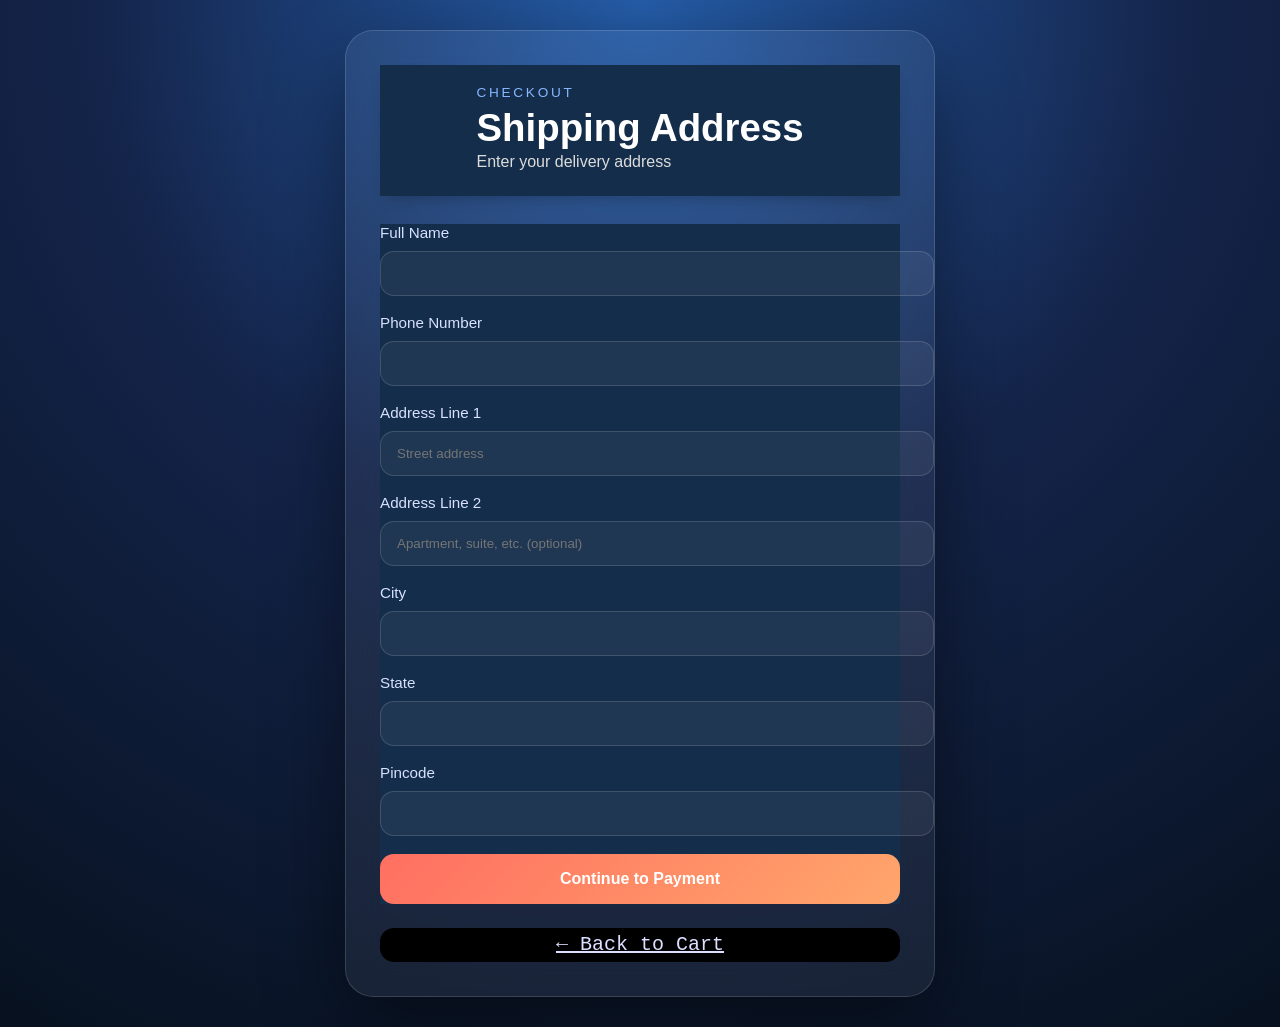
<file: address.html>
<!DOCTYPE html>
<html lang="en">
    <head>
        <meta charset="utf-8">
        <meta name="viewport" content="width=device-width, initial-scale=1.0">
        <title>ShopHub | Shipping Address</title>
        <link rel="icon" href="shop.jpg" type="image/x-icon">
        <link rel="stylesheet" href="style.css">
        <link rel="stylesheet" href="https://cdnjs.cloudflare.com/ajax/libs/font-awesome/6.4.0/css/all.min.css">
    </head>
    <body>
        <main class="auth-page">
            <section class="auth-card">
                <header class="auth-header">
                    <div>
                        <p class="eyebrow">Checkout</p>
                        <h1>Shipping Address</h1>
                        <p class="auth-subtitle">Enter your delivery address</p>
                    </div>
                </header>

                <div class="auth-body">
                    <form id="address-form" class="auth-form">
                        <div class="auth-field">
                            <label for="full-name">Full Name</label>
                            <input type="text" id="full-name" required>
                        </div>
                        <div class="auth-field">
                            <label for="phone">Phone Number</label>
                            <input type="tel" id="phone" required>
                        </div>
                        <div class="auth-field">
                            <label for="address-line-1">Address Line 1</label>
                            <input type="text" id="address-line-1" placeholder="Street address" required>
                        </div>
                        <div class="auth-field">
                            <label for="address-line-2">Address Line 2</label>
                            <input type="text" id="address-line-2" placeholder="Apartment, suite, etc. (optional)">
                        </div>
                        <div class="auth-field">
                            <label for="city">City</label>
                            <input type="text" id="city" required>
                        </div>
                        <div class="auth-field">
                            <label for="state">State</label>
                            <input type="text" id="state" required>
                        </div>
                        <div class="auth-field">
                            <label for="pincode">Pincode</label>
                            <input type="text" id="pincode" required>
                        </div>
                        <button type="submit" class="auth-button">Continue to Payment</button>
                    </form>
                </div>

                <footer class="auth-footer">
                    <a href="cart.html" class="auth-link">← Back to Cart</a>
                </footer>
            </section>
        </main>

        <script>
            document.addEventListener('DOMContentLoaded', () => {
                const addressForm = document.getElementById('address-form');

                addressForm.addEventListener('submit', (e) => {
                    e.preventDefault();
                    const address = {
                        fullName: document.getElementById('full-name').value,
                        phone: document.getElementById('phone').value,
                        addressLine1: document.getElementById('address-line-1').value,
                        addressLine2: document.getElementById('address-line-2').value,
                        city: document.getElementById('city').value,
                        state: document.getElementById('state').value,
                        pincode: document.getElementById('pincode').value
                    };
                    localStorage.setItem('shippingAddress', JSON.stringify(address));
                    window.location.href = 'payment.html';
                });
            });
        </script>
    </body>
</html>
</file>
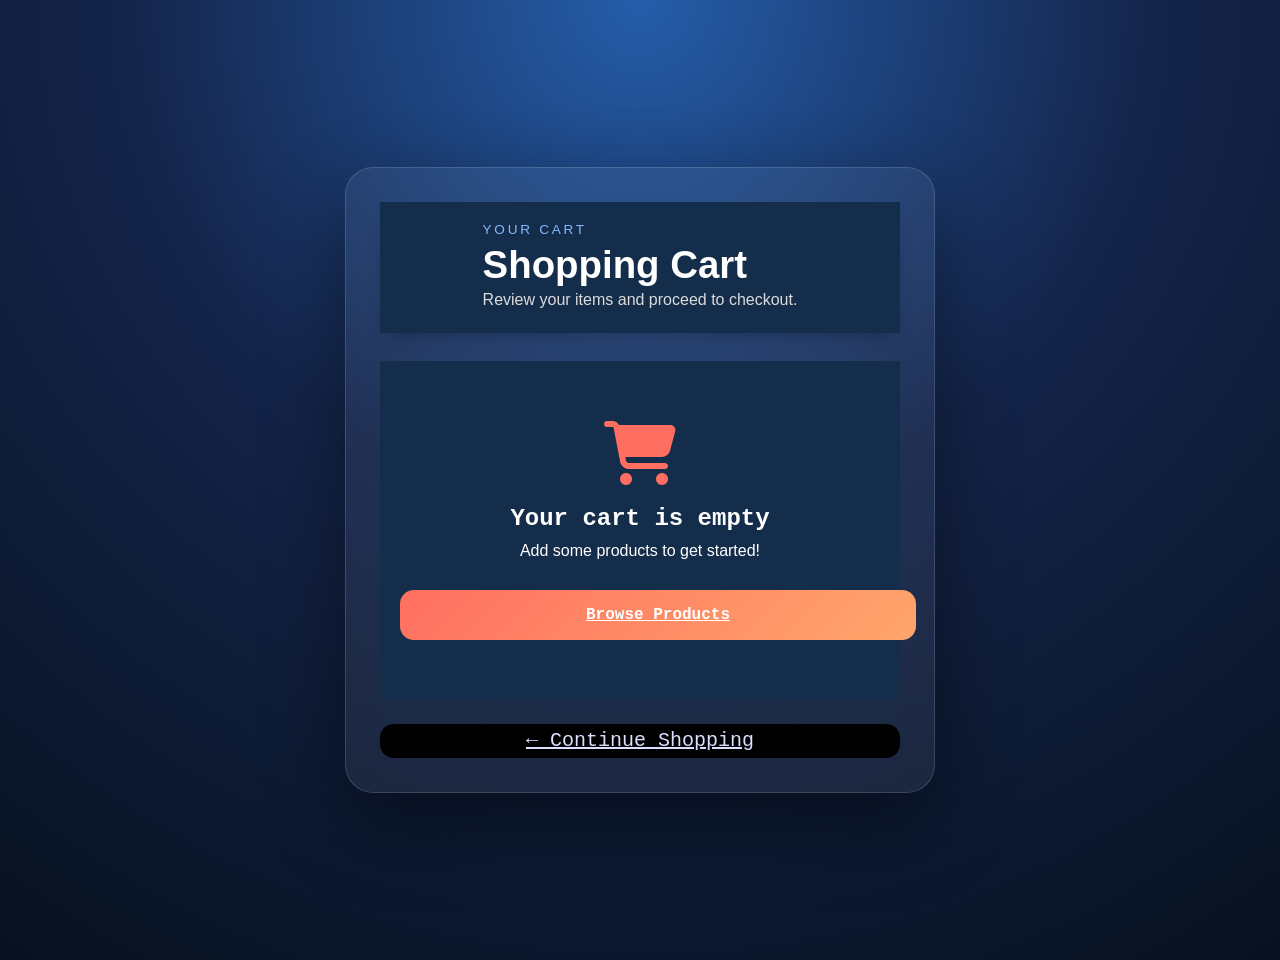
<file: cart.html>
<!DOCTYPE html>
<html lang="en">
    <head>
        <meta charset="utf-8">
        <meta name="viewport" content="width=device-width, initial-scale=1.0">
        <title>ShopHub | Cart</title>
        <link rel="icon" href="shop.jpg" type="image/x-icon">
        <link rel="stylesheet" href="style.css">
        <link rel="stylesheet" href="https://cdnjs.cloudflare.com/ajax/libs/font-awesome/6.4.0/css/all.min.css">
    </head>
    <body>
        <main class="auth-page">
            <section class="auth-card cart-card">
                <header class="auth-header">
                    <div>
                        <p class="eyebrow">Your cart</p>
                        <h1>Shopping Cart</h1>
                        <p class="auth-subtitle">Review your items and proceed to checkout.</p>
                    </div>
                </header>

                <div class="cart-body">
                    <div id="cart-empty" class="cart-empty">
                        <i class="fa-solid fa-cart-shopping"></i>
                        <h3>Your cart is empty</h3>
                        <p>Add some products to get started!</p>
                        <a href="index.html" class="auth-button">Browse Products</a>
                    </div>

                    <div id="cart-items" class="cart-items hidden">
                        <!-- Cart items will be dynamically added here -->
                    </div>

                    <div id="cart-summary" class="cart-summary hidden">
                        <div class="cart-total">
                            <span>Total: ₹<span id="cart-total-amount">0</span></span>
                        </div>
                        <button class="checkout-button" onclick="proceedToCheckout()">
                            <i class="fa-solid fa-credit-card"></i> Proceed to Checkout
                        </button>
                    </div>
                </div>

                <footer class="auth-footer">
                    <a href="index.html" class="auth-link">← Continue Shopping</a>
                </footer>
            </section>
        </main>

        <script>
            document.addEventListener('DOMContentLoaded', () => {

                const cartEmpty = document.getElementById('cart-empty');
                const cartItems = document.getElementById('cart-items');
                const cartSummary = document.getElementById('cart-summary');
                const cartTotalAmount = document.getElementById('cart-total-amount');

                function getCart() {
                    const stored = localStorage.getItem('shopHubCart');
                    return stored ? JSON.parse(stored) : [];
                }

                function saveCart(cart) {
                    localStorage.setItem('shopHubCart', JSON.stringify(cart));
                }

                function updateQuantity(productId, newQuantity) {
                    if (newQuantity < 1) return;
                    const cart = getCart();
                    const item = cart.find(item => item.id === productId);
                    if (item) {
                        item.quantity = newQuantity;
                        saveCart(cart);
                        renderCart();
                    }
                }

                function removeFromCart(productId) {
                    const cart = getCart();
                    const updatedCart = cart.filter(item => item.id !== productId);
                    saveCart(updatedCart);
                    renderCart();
                }

                function calculateTotal(cart) {
                    return cart.reduce((total, item) => {
                        // Handle Indian Rupee format: remove ₹ symbol and commas
                        const priceString = item.price.replace('₹', '').replace(/,/g, '');
                        const price = parseFloat(priceString);
                        return total + (price * item.quantity);
                    }, 0);
                }

                function renderCart() {
                    const cart = getCart();

                    if (cart.length === 0) {
                        cartEmpty.classList.remove('hidden');
                        cartItems.classList.add('hidden');
                        cartSummary.classList.add('hidden');
                        return;
                    }

                    cartEmpty.classList.add('hidden');
                    cartItems.classList.remove('hidden');
                    cartSummary.classList.remove('hidden');

                    cartItems.innerHTML = cart.map(item => `
                        <div class="cart-item" data-id="${item.id}">
                            <img src="${item.image}" alt="${item.name}" class="cart-item-image">
                            <div class="cart-item-details">
                                <h3 class="cart-item-name">${item.name}</h3>
                                <p class="cart-item-description">${item.description}</p>
                                <p class="cart-item-price">${item.price}</p>
                            </div>
                            <div class="cart-item-quantity">
                                <button class="quantity-btn" onclick="updateQuantity('${item.id}', ${item.quantity - 1})">-</button>
                                <span class="quantity-value">${item.quantity}</span>
                                <button class="quantity-btn" onclick="updateQuantity('${item.id}', ${item.quantity + 1})">+</button>
                            </div>
                            <div class="cart-item-subtotal">
                                <p>₹${(parseFloat(item.price.replace('₹', '').replace(/,/g, '')) * item.quantity).toLocaleString('en-IN')}</p>
                            </div>
                            <button class="cart-remove" onclick="removeFromCart('${item.id}')">
                                <i class="fa-solid fa-trash"></i>
                            </button>
                        </div>
                    `).join('');

                    cartTotalAmount.textContent = calculateTotal(cart).toLocaleString('en-IN');
                }

                function proceedToCheckout() {
                    localStorage.setItem('checkoutCart', JSON.stringify(getCart()));
                    window.location.href = 'address.html';
                }

                // Make functions global for onclick handlers
                window.updateQuantity = updateQuantity;
                window.removeFromCart = removeFromCart;
                window.proceedToCheckout = proceedToCheckout;

                renderCart();
            });
        </script>
    </body>
</html>
</file>
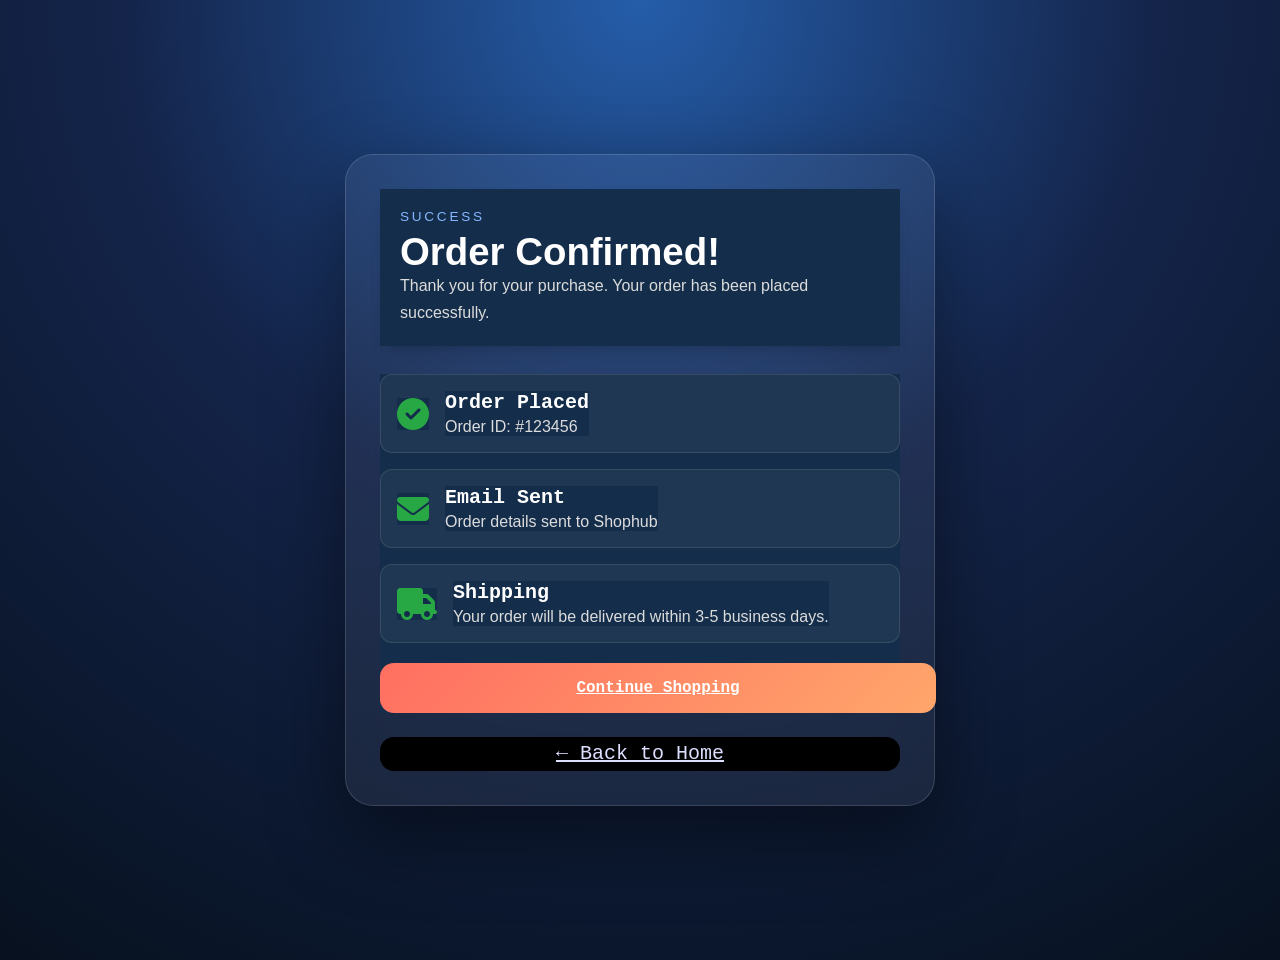
<file: confirm.html>
<!DOCTYPE html>
<html lang="en">
    <head>
        <meta charset="utf-8">
        <meta name="viewport" content="width=device-width, initial-scale=1.0">
        <title>ShopHub | Order Confirmed</title>
        <link rel="icon" href="shop.jpg" type="image/x-icon">
        <link rel="stylesheet" href="style.css">
        <link rel="stylesheet" href="https://cdnjs.cloudflare.com/ajax/libs/font-awesome/6.4.0/css/all.min.css">
    </head>
    <body>
        <main class="auth-page">
            <section class="auth-card">
                <header class="auth-header">
                    <div>
                        <p class="eyebrow">Success</p>
                        <h1>Order Confirmed!</h1>
                        <p class="auth-subtitle">Thank you for your purchase. Your order has been placed successfully.</p>
                    </div>
                </header>

                <div class="auth-body">
                    <div class="confirmation-details">
                        <div class="confirmation-item">
                            <i class="fa-solid fa-check-circle"></i>
                            <div>
                                <h3>Order Placed</h3>
                                <p id="order-id">Order ID: #123456</p>
                            </div>
                        </div>
                        <div class="confirmation-item">
                            <i class="fa-solid fa-envelope"></i>
                            <div>
                                <h3>Email Sent</h3>
                                <p>Order details sent to Shophub</p>
                            </div>
                        </div>
                        <div class="confirmation-item">
                            <i class="fa-solid fa-truck"></i>
                            <div>
                                <h3>Shipping</h3>
                                <p>Your order will be delivered within 3-5 business days.</p>
                            </div>
                        </div>
                    </div>
                    <a href="index.html" class="auth-button">Continue Shopping</a>
                </div>

                <footer class="auth-footer">
                    <a href="index.html" class="auth-link">← Back to Home</a>
                </footer>
            </section>
        </main>

        <script>
            document.addEventListener('DOMContentLoaded', () => {
                

                const order = JSON.parse(localStorage.getItem('lastOrder'));
                if (order) {
                  document.getElementById('order-id').textContent = `Order ID: ${order.id}`;
                }
            });
        </script>
    </body>
</html>
</file>
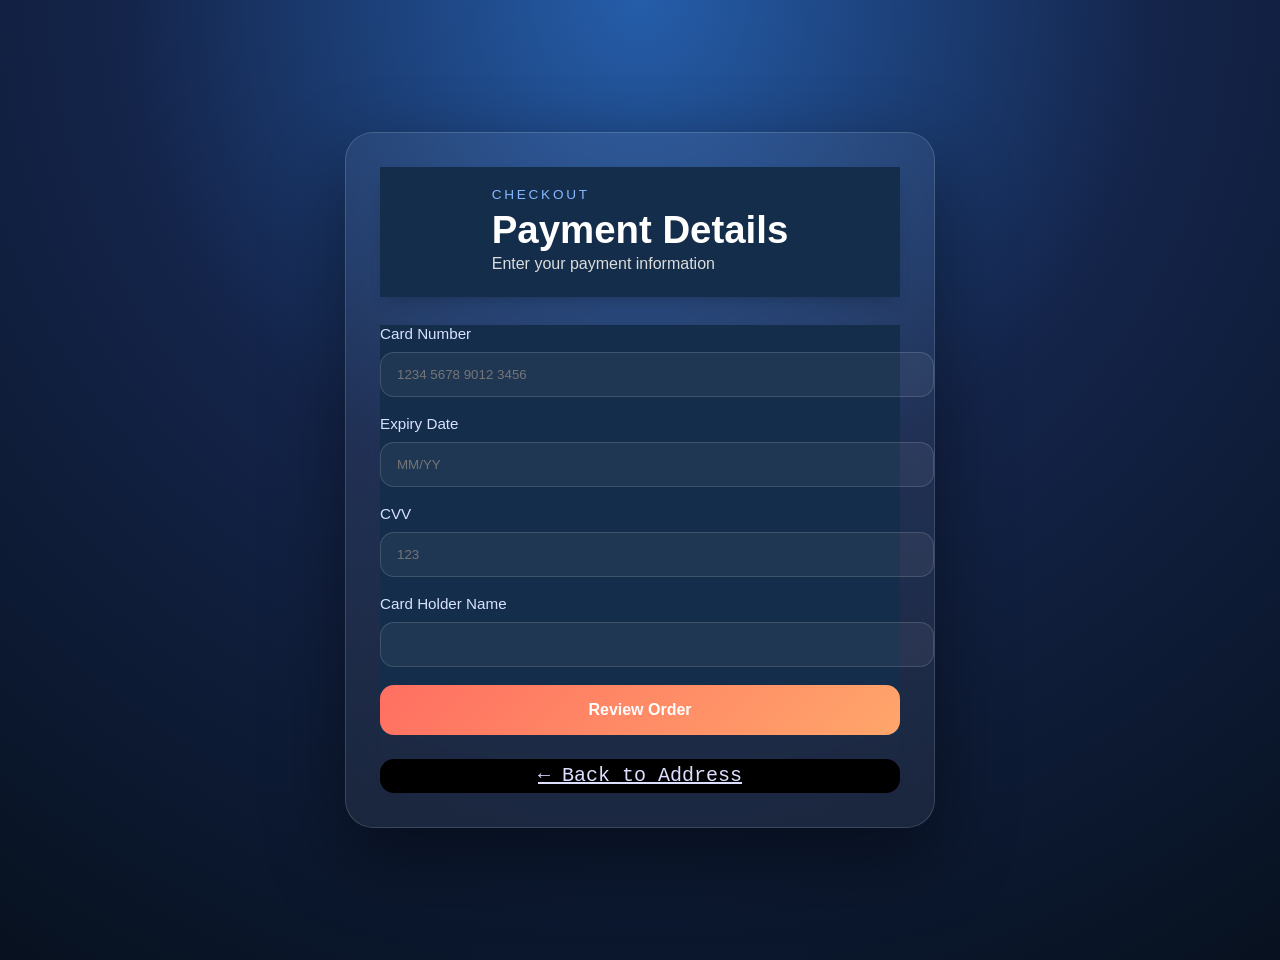
<file: payment.html>
<!DOCTYPE html>
<html lang="en">
    <head>
        <meta charset="utf-8">
        <meta name="viewport" content="width=device-width, initial-scale=1.0">
        <title>ShopHub | Payment Details</title>
        <link rel="icon" href="shop.jpg" type="image/x-icon">
        <link rel="stylesheet" href="style.css">
        <link rel="stylesheet" href="https://cdnjs.cloudflare.com/ajax/libs/font-awesome/6.4.0/css/all.min.css">
    </head>
    <body>
        <main class="auth-page">
            <section class="auth-card">
                <header class="auth-header">
                    <div>
                        <p class="eyebrow">Checkout</p>
                        <h1>Payment Details</h1>
                        <p class="auth-subtitle">Enter your payment information</p>
                    </div>
                </header>

                <div class="auth-body">
                    <form id="payment-form" class="auth-form">
                        <div class="auth-field">
                            <label for="card-number">Card Number</label>
                            <input type="text" id="card-number" placeholder="1234 5678 9012 3456" required>
                        </div>
                        <div class="auth-field">
                            <label for="expiry-date">Expiry Date</label>
                            <input type="text" id="expiry-date" placeholder="MM/YY" required>
                        </div>
                        <div class="auth-field">
                            <label for="cvv">CVV</label>
                            <input type="text" id="cvv" placeholder="123" required>
                        </div>
                        <div class="auth-field">
                            <label for="card-holder">Card Holder Name</label>
                            <input type="text" id="card-holder" required>
                        </div>
                        <button type="submit" class="auth-button">Review Order</button>
                    </form>
                </div>

                <footer class="auth-footer">
                    <a href="address.html" class="auth-link">← Back to Address</a>
                </footer>
            </section>
        </main>

        <script>
            document.addEventListener('DOMContentLoaded', () => {
                const paymentForm = document.getElementById('payment-form');

                paymentForm.addEventListener('submit', (e) => {
                    e.preventDefault();
                    const payment = {
                        cardNumber: document.getElementById('card-number').value,
                        expiryDate: document.getElementById('expiry-date').value,
                        cvv: document.getElementById('cvv').value,
                        cardHolder: document.getElementById('card-holder').value
                    };
                    localStorage.setItem('paymentDetails', JSON.stringify(payment));
                    window.location.href = 'review.html';
                });
            });
        </script>
    </body>
</html>
</file>
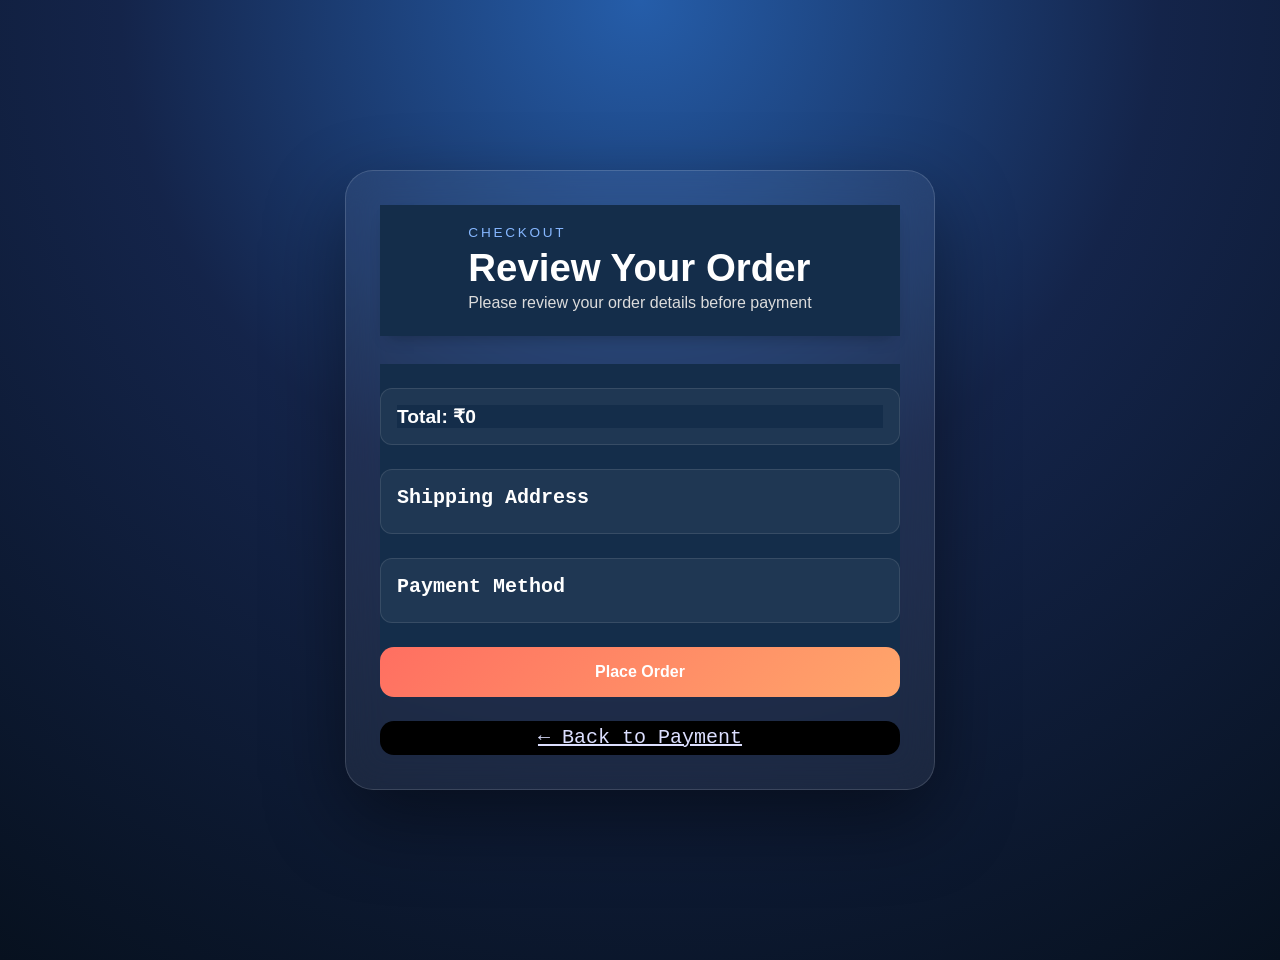
<file: review.html>
<!DOCTYPE html>
<html lang="en">
    <head>
        <meta charset="utf-8">
        <meta name="viewport" content="width=device-width, initial-scale=1.0">
        <title>ShopHub | Review Order</title>
        <link rel="icon" href="shop.jpg" type="image/x-icon">
        <link rel="stylesheet" href="style.css">
        <link rel="stylesheet" href="https://cdnjs.cloudflare.com/ajax/libs/font-awesome/6.4.0/css/all.min.css">
    </head>
    <body>
        <main class="auth-page">
            <section class="auth-card review-card">
                <header class="auth-header">
                    <div>
                        <p class="eyebrow">Checkout</p>
                        <h1>Review Your Order</h1>
                        <p class="auth-subtitle">Please review your order details before payment</p>
                    </div>
                </header>

                <div class="review-body">
                    <div id="order-items" class="order-items">
                        <!-- Order items will be dynamically added here -->
                    </div>

                    <div class="order-summary">
                        <div class="order-total">
                            <span>Total: ₹<span id="order-total-amount">0</span></span>
                        </div>
                    </div>

                    <div class="order-address">
                        <h3>Shipping Address</h3>
                        <div id="shipping-address"></div>
                    </div>

                    <div class="order-payment">
                        <h3>Payment Method</h3>
                        <div id="payment-method"></div>
                    </div>

                    <button class="auth-button" onclick="placeOrder()">Place Order</button>
                </div>

                <footer class="auth-footer">
                    <a href="payment.html" class="auth-link">← Back to Payment</a>
                </footer>
            </section>
        </main>

        <script>
            document.addEventListener('DOMContentLoaded', () => {
                const orderItems = document.getElementById('order-items');
                const orderTotalAmount = document.getElementById('order-total-amount');
                const shippingAddressDiv = document.getElementById('shipping-address');
                const paymentMethodDiv = document.getElementById('payment-method');

                let orderItemsData = [];
                let total = 0;

                // Check if it's buy now or cart checkout
                const buyNowProduct = localStorage.getItem('buyNowProduct');
                const checkoutCart = localStorage.getItem('checkoutCart');

                if (buyNowProduct) {
                    const product = JSON.parse(buyNowProduct);
                    orderItemsData = [{ ...product, quantity: 1 }];
                    total = parseFloat(product.price.replace('₹', '').replace(/,/g, ''));
                } else if (checkoutCart) {
                    orderItemsData = JSON.parse(checkoutCart);
                    total = orderItemsData.reduce((sum, item) => {
                        const price = parseFloat(item.price.replace('₹', '').replace(/,/g, ''));
                        return sum + (price * item.quantity);
                    }, 0);
                }

                // Render order items
                orderItems.innerHTML = orderItemsData.map(item => `
                    <div class="order-item">
                        <img src="${item.image}" alt="${item.name}" class="order-item-image">
                        <div class="order-item-details">
                            <h4>${item.name}</h4>
                            <p>${item.description}</p>
                            <p>Quantity: ${item.quantity}</p>
                            <p>Price: ${item.price}</p>
                        </div>
                        <div class="order-item-subtotal">
                            ₹${(parseFloat(item.price.replace('₹', '').replace(/,/g, '')) * item.quantity).toLocaleString('en-IN')}
                        </div>
                    </div>
                `).join('');

                orderTotalAmount.textContent = total.toLocaleString('en-IN');

                // Display shipping address
                const address = JSON.parse(localStorage.getItem('shippingAddress'));
                shippingAddressDiv.innerHTML = `
                    <p>${address.fullName}</p>
                    <p>${address.phone}</p>
                    <p>${address.addressLine1}${address.addressLine2 ? ', ' + address.addressLine2 : ''}</p>
                    <p>${address.city}, ${address.state} - ${address.pincode}</p>
                `;

                // Display payment method
                const payment = JSON.parse(localStorage.getItem('paymentDetails'));
                paymentMethodDiv.innerHTML = `
                    <p>Card ending in ****${payment.cardNumber.slice(-4)}</p>
                    <p>${payment.cardHolder}</p>
                `;

                window.placeOrder = () => {
                    // Generate order ID
                    const orderId = 'ORD' + Date.now();
                    const order = {
                        id: orderId,
                        items: orderItemsData,
                        total: total,
                        address: address,
                        payment: payment,
                        date: new Date().toISOString()
                    };

                    // Store order
                    localStorage.setItem('lastOrder', JSON.stringify(order));

                    // Send email (simulate with mailto)
                    const emailBody = `
Order ID: ${orderId}
Date: ${new Date().toLocaleString()}

Items:
${orderItemsData.map(item => `${item.name} x${item.quantity} - ${item.price}`).join('\n')}

Total: ₹${total.toLocaleString('en-IN')}

Shipping Address:
${address.fullName}
${address.phone}
${address.addressLine1}${address.addressLine2 ? '\n' + address.addressLine2 : ''}
${address.city}, ${address.state} - ${address.pincode}

Payment: Card ending ****${payment.cardNumber.slice(-4)}
                    `.trim();

                    const mailtoLink = `mailto:rdesi96@jnn.edu.in?subject=New Order ${orderId}&body=${encodeURIComponent(emailBody)}`;
                    window.open(mailtoLink);

                    // Clear checkout data
                    localStorage.removeItem('buyNowProduct');
                    localStorage.removeItem('checkoutCart');
                    localStorage.removeItem('shippingAddress');
                    localStorage.removeItem('paymentDetails');

                    // Redirect to confirmation
                    window.location.href = 'confirm.html';
                };
            });
        </script>
    </body>
</html>
</file>
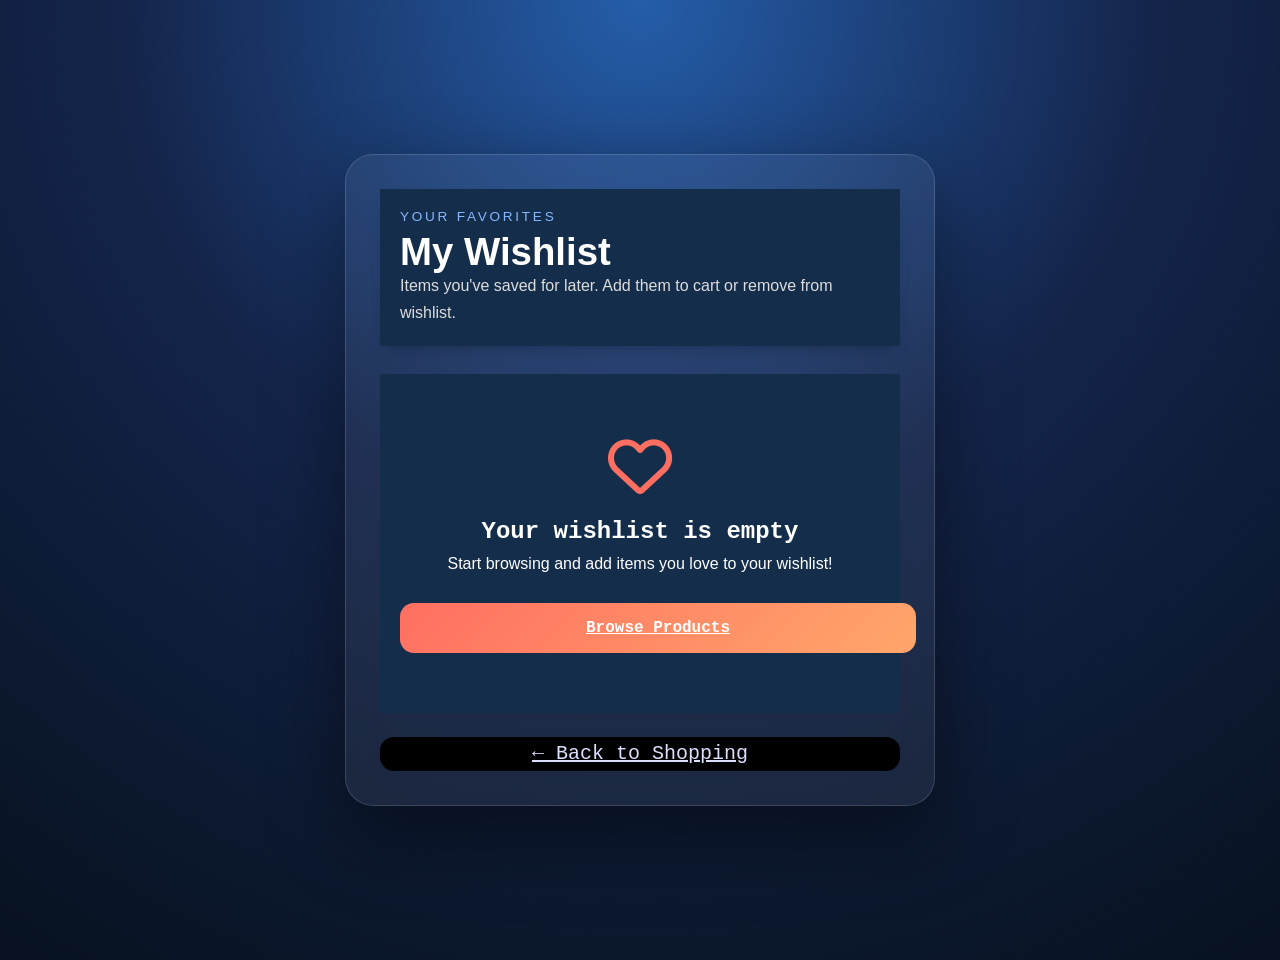
<file: wishlist.html>
<!DOCTYPE html>
<html lang="en">
    <head>
        <meta charset="utf-8">
        <meta name="viewport" content="width=device-width, initial-scale=1.0">
        <title>ShopHub | Wishlist</title>
        <link rel="icon" href="shop.jpg" type="image/x-icon">
        <link rel="stylesheet" href="style.css">
        <link rel="stylesheet" href="https://cdnjs.cloudflare.com/ajax/libs/font-awesome/6.4.0/css/all.min.css">
    </head>
    <body>
        <main class="auth-page">
            <section class="auth-card wishlist-card">
                <header class="auth-header">
                    <div>
                        <p class="eyebrow">Your favorites</p>
                        <h1>My Wishlist</h1>
                        <p class="auth-subtitle">Items you've saved for later. Add them to cart or remove from wishlist.</p>
                    </div>
                </header>

                <div class="wishlist-body">
                    <div id="wishlist-empty" class="wishlist-empty">
                        <i class="fa-regular fa-heart"></i>
                        <h3>Your wishlist is empty</h3>
                        <p>Start browsing and add items you love to your wishlist!</p>
                        <a href="index.html" class="auth-button">Browse Products</a>
                    </div>

                    <div id="wishlist-items" class="wishlist-items hidden">
                        <!-- Wishlist items will be dynamically added here -->
                    </div>
                </div>

                <footer class="auth-footer">
                    <a href="index.html" class="auth-link">← Back to Shopping</a>
                </footer>
            </section>
        </main>

        <script>
            document.addEventListener('DOMContentLoaded', () => {

                const wishlistEmpty = document.getElementById('wishlist-empty');
                const wishlistItems = document.getElementById('wishlist-items');
                const currentUser = localStorage.getItem('shopHubName') || localStorage.getItem('shopHubEmail') || 'Guest';

                function getWishlist() {
                    const wishlistKey = `shopHubWishlist_${currentUser}`;
                    const stored = localStorage.getItem(wishlistKey);
                    return stored ? JSON.parse(stored) : [];
                }

                function saveWishlist(wishlist) {
                    const wishlistKey = `shopHubWishlist_${currentUser}`;
                    localStorage.setItem(wishlistKey, JSON.stringify(wishlist));
                }

                function removeFromWishlist(productId) {
                    const wishlist = getWishlist();
                    const updatedWishlist = wishlist.filter(item => item.id !== productId);
                    saveWishlist(updatedWishlist);
                    renderWishlist();
                }

                function addToCart(product) {
                    const cartKey = `shopHubCart_${currentUser}`;
                    const cart = JSON.parse(localStorage.getItem(cartKey) || '[]');
                    const existingItem = cart.find(item => item.id === product.id);

                    if (existingItem) {
                        existingItem.quantity += 1;
                    } else {
                        cart.push({ ...product, quantity: 1 });
                    }

                    localStorage.setItem(cartKey, JSON.stringify(cart));
                    alert(`${product.name} added to cart!`);
                }

                function renderWishlist() {
                    const wishlist = getWishlist();

                    if (wishlist.length === 0) {
                        wishlistEmpty.classList.remove('hidden');
                        wishlistItems.classList.add('hidden');
                        return;
                    }

                    wishlistEmpty.classList.add('hidden');
                    wishlistItems.classList.remove('hidden');

                    wishlistItems.innerHTML = wishlist.map(item => `
                        <div class="wishlist-item" data-id="${item.id}">
                            <img src="${item.image}" alt="${item.name}" class="wishlist-item-image">
                            <div class="wishlist-item-details">
                                <h3 class="wishlist-item-name">${item.name}</h3>
                                <p class="wishlist-item-description">${item.description}</p>
                                <p class="wishlist-item-price">${item.price}</p>
                            </div>
                            <div class="wishlist-item-actions">
                                <button class="wishlist-add-to-cart" onclick="addToCartFromWishlist('${item.id}')">
                                    <i class="fa-solid fa-cart-plus"></i> Add to Cart
                                </button>
                                <button class="wishlist-remove" onclick="removeFromWishlist('${item.id}')">
                                    <i class="fa-solid fa-trash"></i> Remove
                                </button>
                            </div>
                        </div>
                    `).join('');
                }

                // Make functions global for onclick handlers
                window.removeFromWishlist = removeFromWishlist;
                window.addToCartFromWishlist = (productId) => {
                    const wishlist = getWishlist();
                    const product = wishlist.find(item => item.id === productId);
                    if (product) {
                        addToCart(product);
                    }
                };

                renderWishlist();
            });
        </script>
    </body>
</html>
</file>
<file: style.css>
*{
    margin: 0;
    padding: 0;
    background: #142d4a;
    color:white;
    font-family: 'Poppins', sans-serif;
}
header{
    display: flex;
    justify-content: space-between;
    align-items: center;
    padding: 20px;
    box-shadow:  rgba(0, 0, 0,0.3) 0px 8px 16px -8px;
    position: relative;
}
.nav-links{
    display: flex;
}
.nav-links a,
.nav-links i{
    color: white;
    text-decoration: none;
    margin: 0 10px;
    font-size: 20px;
    background-color: transparent;
}

.nav-links a:hover,.nav-links i.active{
    color: #ff6f61;
    transform: translateY(-1px);
}
.menu{
    display: none;
    background-color: transparent;
}
.search-box{
    width: 300px;
    margin: 0 auto;
    display: flex;
    justify-content: space-between;
    align-items: center;
    border: 1px solid #ccc;
    border-radius: 50px;
    padding: 5px;
}
.search-box input{
    width: 100%;
    border: none;
    outline: none;
    padding: 5px;
    background: transparent;
    color: white;
}
.search-box i{
    color: #ccc;
    margin-left: 5px;
}
.head-name p{
    font-size: 14px;
    background-color: transparent;
}
.head-name h1{
    font-size: 32px;
    color: #ff6f61;
    background-color: transparent;
}
.head-img{
    margin-left: 10px;
}
.head-img img{
    border-radius: 50%;
}
.head-img img:hover{
    transform: scale(1.1);
    transition: transform 0.3s ease;
}
.auth-actions-header{
    display: flex;
    align-items: center;
    gap: 12px;
    margin-left: 10px;
}
.header-user{
    color: #ffffff;
    font-size: 0.95rem;
    padding: 8px 12px;
    background: rgba(255,255,255,0.08);
    border-radius: 999px;
}
.logout-button{
    border: 1px solid rgba(255,255,255,0.16);
    background: rgba(255,255,255,0.08);
    color: #fff;
    padding: 10px 14px;
    border-radius: 14px;
    cursor: pointer;
    transition: background 0.2s ease, transform 0.2s ease;
}
.logout-button:hover{
    background: rgba(255,255,255,0.16);
    transform: translateY(-1px);
}
.about{
    max-width: 93%;
    margin: 20px auto;
    padding: 15px;
    background: #1e3c72;
    box-shadow: rgba(25, 41, 212, 0.3) 2px 8px 16px -7px;
    border-radius: 10px;
    display: flex;
    justify-content: space-evenly;
    align-items: center;
    position: relative;
    z-index: 0;
}
.rotate-animation{
    background-color: transparent;
   animation: rotate;
   animation-timeline: view();
}
@keyframes rotate {
    from{
        transform: rotate(0deg);
    }
    to{
        transform: rotate(1440deg);
    }  
}

.rotate-animation svg{
    background-color: transparent;
}

.about-text{    
    margin: 0 auto;
    background-color: transparent;
}
.about-img img{
    border-radius: 10px;
}
.about h2{
    font-size: 50px;
    margin-bottom: 15px;
    background-color: transparent;
}
.shophub-blink{
    background-color: transparent;
    display: inline-block;
    overflow: hidden;
    white-space: nowrap;
    width: 8ch;
    color: #ff6f61;
    border-right: 2px solid #ff6f61;
    animation: 
    typewriter 2s steps(7,end),
    blink-cursor 0.7s step-end infinite;
}
@keyframes typewriter {
    from{
        width: 0ch;
    }
    to{
        width: 8ch;
    }  
}
@keyframes blink-cursor {
    from,to{
        border-color:transparent
    }
    50%{
        border-color: #ff6f61;
    }
}
.about p{
    font-size: 25px;
    font-family: Verdana, Geneva, Tahoma, sans-serif;
    line-height: 1.1;
    background-color: transparent;
}
@property --deg{
    syntax:"<angle>";
    inherits: true;
    initial-value: 0deg;
}
.about-img{
    border-radius: 10px;
    position: relative;
    display: flex;
    justify-content: center;
    align-items: center;
}
.about-img::before,.about-img::after{
    content: "";
    position: absolute;
    width: 100%;
    height: 100%;
    background: conic-gradient(
        from var(--deg) at center,
        rgb(8, 0, 255),
        rgb(0, 128, 255),
        rgb(0, 128, 255),
        rgb(8, 0, 255)
    );
    border-radius: inherit;
    z-index: -1;
    padding: 3px;
    animation: Rotate 2s linear infinite;
}
@keyframes Rotate {
    to{
        --deg:360deg;
    }
}
.about-img::after{
    filter: blur(10px);
}
.why-us{
    display: flex;
    height: 700px;
    position: relative;
}
.categories-title,.products-title,.why-us-title{
    font-family:Georgia, 'Times New Roman', Times, serif;
    font-size: 25px;
    display: inline-block;
    margin-left: 25px;
    position: relative;
    animation: pop-up 1s ease-in;
    timeline-trigger: --start view(20% 10%);
    animation-trigger: --start play-once;
}
@keyframes pop-up {
    0%{
        opacity: 0;
        transform: translateX(-150px);
    }
    30%,50%{
        opacity: 1;
        transform: translateX(2px);
    }
    70%,80%{
        opacity: 1;
        transform: translateX(-2px);
    }
    100%{
        opacity: 1;
        transform: translateX(0);
    }
}
.categories{
    overflow-x:auto;
    scrollbar-width: thin;
    scroll-behavior: smooth;
    scrollbar-color:  #1e3c72 #142d4a;
    display: flex;
    align-items: center;
    margin: 20px auto;
    height: 90px;
    width: 95%;
    max-width: 1400px;
}
.container::-webkit-scrollbar{
    display: none;
}
.category-item {
    display: none;
}
.categories div{
    background-color: whitesmoke;
    display: flex;
    align-items: center;
    margin: 0 10px;
    height: 70px;
    border-radius: 10px;
    box-shadow: #1e3c72 0 1px 10px 2px;
    flex-shrink: 0;
}
.categories a{
    background-color: transparent;
    display: flex;
    flex-direction: row;
    justify-content: center;
    align-items: center;
    flex: 0 0 200px;
    font-size: 23px;
    text-decoration: none;
}
.categories h4{
    color: black;
    background-color:inherit;
}
.categories h4:hover{
    transform: scale(1.1);
}
.category-icon {
    display: none;
    font-size: 2rem;
    margin-bottom: 8px;
}
.why-us{
    height: 365px;
    border-bottom: 30px solid #1e3c72;
    width: 95%;
    background: linear-gradient(45deg,#ff9900,  #40ff00, #ff0000);
    color: white;
    border-radius: 10px;
    margin: 20px auto;
    position: relative;
    max-width: 1400px;
}
.vertical{
    border-left:3px solid white;
    height: 100%;
    position: absolute;
    left: 50%;
}
.reasons{
    margin-top: 5px;
    display: flex;
    flex-direction: column;
    align-items: center;
    background-color: transparent;
    width: 100%;
    position: relative;
}
.reasons h3{
    width: 400px;
    font-size: 25px;
    height: 20px;
    padding: 10px;
    background-color: #142d4a;
    border-radius: 50px;
}
.r1{
    position: absolute;
    right: calc(50% + 10px);
    top:5px;
    animation: move-left 1.5s both;
}
.r2{
    position: absolute;
    left: calc(50% + 10px);
    top:65px;
    animation: move-right 1.5s both;
}
.r3{
    position: absolute;
    right: calc(50% + 10px);
    top:125px;
    animation: move-left 1.5s both;
}
.r4{
    position: absolute;
    left: calc(50% + 10px);
    top:185px;
    animation: move-right 1.5s both;

}
.r5{
    position: absolute;
    right: calc(50% + 10px);
    top:245px;
    animation: move-left 1.5s both;
}
.r6{
    position: absolute;
    left: calc(50% + 10px);
    top:305px;
    animation: move-right 1.5s both;
}
.r1,.r2,.r3,.r4,.r5,.r6{
    timeline-trigger: --go view(30% 10%);
    animation-trigger: --go play-once;
    
}
@keyframes move-left {
    from{
        position: absolute;
        right: calc(50% - 200px);
    }
    to{
        position: absolute;
        right: calc(50% + 10px);
    }
    
}
@keyframes move-right {
    from{
        position: absolute;
        left: calc(50% - 200px);
    }
    to{
        position: absolute;
        left: calc(50% + 10px);
    }
    
}

.reasons p{
    font-family: cursive;
    font-size: 23px;
    position: absolute;
    bottom: -30px;
    background-color: transparent;
    opacity: 0;
    transition: opacity 0.3s ease;
}
.reasons h3:hover + p{
    opacity: 1;
    transition: opacity 0.3s ease;
}
.products{
    display:flex;
    flex: 0 0 4;
    flex-wrap: wrap;
    justify-content: space-evenly;
    align-items: center;
    overflow: none;
}
.hidden {
    display: none !important;
}
.product-card.hidden {
    display: none;
}
.product-card{
    width: 300px;
    height: 420px;
    margin: 15px;
    background: rgba(255, 255, 255, 0.08);
    border: 1px solid rgba(255, 255, 255, 0.14);
    border-radius: 16px;
    padding: 20px;
    position: relative;
    display: flex;
    flex-direction: column;
    align-items: center;
    text-align: center;
    transition: transform 0.3s ease, box-shadow 0.3s ease;
    backdrop-filter: blur(10px);
    cursor: pointer;
}
.product-card:hover{
    transform: translateY(-5px);
    box-shadow: 0 15px 35px rgba(0, 0, 0, 0.3);
}
.product-card button {
    cursor: pointer;
}
.product-card img{
    width: 100%;
    height: 200px;
    object-fit: cover;
    border-radius: 12px;
    margin-bottom: 15px;
}
.product-card .product-name{
    font-size: 1.2rem;
    font-weight: 600;
    color: #fff;
    margin-bottom: 8px;
    line-height: 1.3;
}
.product-card .product-description{
    color: #98a7d3;
    background-color: transparent;
    font-size: 0.9rem;
    line-height: 1.4;
    margin-bottom: 15px;
    flex-grow: 1;
}
.product-card .product-price{
    font-size: 1.3rem;
    background-color: transparent;
    font-weight: 700;
    color: #ff6f61;
    margin-bottom: 15px;
}
.product-card .add-to-cart-btn{
    width: 100%;
    padding: 12px 16px;
    border: none;
    border-radius: 10px;
    background: linear-gradient(135deg, #ff6f61, #ffa66b);
    color: white;
    font-size: 1rem;
    font-weight: 600;
    cursor: pointer;
    transition: transform 0.2s ease, box-shadow 0.2s ease;
    margin-bottom: 8px;
}
.product-card .add-to-cart-btn:hover{
    transform: translateY(-2px);
    box-shadow: 0 8px 18px rgba(255, 111, 97, 0.25);
}
.product-card .add-to-cart-btn.added{
    background: linear-gradient(135deg, #4CAF50, #45a049);
    transform: translateY(-2px);
    box-shadow: 0 8px 18px rgba(76, 175, 80, 0.25);
}
.product-card .add-to-cart-btn.in-cart{
    background: linear-gradient(135deg, #2196F3, #1976D2);
    color: white;
}
.product-card .Buy-now{
    width: 100%;
    padding: 10px 16px;
    border: 1px solid rgba(255,255,255,0.18);
    border-radius: 10px;
    background: rgba(255,255,255,0.08);
    color: #fff;
    font-size: 0.95rem;
    cursor: pointer;
    transition: background 0.2s ease;
}
.product-card .Buy-now:hover{
    background: rgba(255,255,255,0.16);
}

/* Buy Now button in product detail */
.buy-now-btn{
    width: 100%;
    padding: 12px 16px;
    border: none;
    border-radius: 10px;
    background: linear-gradient(135deg, #28a745, #20c997);
    color: white;
    font-size: 1rem;
    font-weight: 600;
    cursor: pointer;
    transition: transform 0.2s ease, box-shadow 0.2s ease;
    margin-bottom: 8px;
}
.buy-now-btn:hover{
    transform: translateY(-2px);
    box-shadow: 0 8px 18px rgba(40, 167, 69, 0.25);
}

/* Buy Now button in product detail */
.buy-now-btn{
    width: 100%;
    padding: 12px 16px;
    border: none;
    border-radius: 10px;
    background: linear-gradient(135deg, #28a745, #20c997);
    color: white;
    font-size: 1rem;
    font-weight: 600;
    cursor: pointer;
    transition: transform 0.2s ease, box-shadow 0.2s ease;
    margin-bottom: 8px;
}
.buy-now-btn:hover{
    transform: translateY(-2px);
    box-shadow: 0 8px 18px rgba(40, 167, 69, 0.25);
}

/* Heart icon styles */
.heart-icon{
    position: absolute;
    top: 10px;
    right: 10px;
    width: 30px;
    height: 30px;
    display: flex;
    align-items: center;
    justify-content: center;
    border-radius: 50%;
    cursor: pointer;
    transition: all 0.2s ease;
    z-index: 10;
}
.heart-icon:hover{
    transform: scale(1.1);
}
.heart-icon.active i{
    color: #ff6f61;
}
.heart-icon i{
    font-size: 16px;
    color: #666;
    transition: color 0.2s ease;
}
footer{
    margin-top:2%;
    height: 400px;
    background-color: black;
    color: white;
    display: flex;
    flex-direction: column;
    justify-content: space-evenly;
    align-items: center;
}
footer p,h3,strong,a,footer .contact, footer .web-description{
    font-family: monospace;
    font-size: 20px;
    background-color: transparent;
}
footer .web-description{
    display: flex;
    flex-direction: column;
    align-items: center;
    row-gap: 15px;
    width: 90%;
}

/* Auth page styles */
.auth-page{
    min-height: 100vh;
    display: flex;
    align-items: center;
    justify-content: center;
    padding: 30px;
    background: radial-gradient(circle at top, rgba(38, 96, 175, 0.95) 0%, rgba(20, 36, 74, 0.98) 45%, #07111f 100%);
}
.auth-card{
    width: min(520px, 100%);
    background: rgba(255, 255, 255, 0.06);
    border: 1px solid rgba(255, 255, 255, 0.14);
    border-radius: 28px;
    box-shadow: 0 30px 80px rgba(0, 0, 0, 0.45);
    backdrop-filter: blur(18px);
    padding: 34px;
}
.auth-header{
    display: flex;
    flex-direction: column;
    gap: 24px;
    margin-bottom: 28px;
}
.eyebrow{
    text-transform: uppercase;
    letter-spacing: 0.2em;
    color: #86b7ff;
    font-size: 0.85rem;
    margin-bottom: 8px;
}
.auth-header h1{
    font-size: clamp(2rem, 3vw, 2.8rem);
    line-height: 1.05;
    color: #ffffff;
}
.auth-subtitle{
    color: #dcdcdc;
    font-size: 1rem;
    line-height: 1.7;
    max-width: 100%;
}
.auth-tabs{
    display: grid;
    grid-template-columns: repeat(2, 1fr);
    border: 1px solid rgba(255,255,255,0.14);
    border-radius: 999px;
    background: rgba(255,255,255,0.04);
    overflow: hidden;
}
.auth-tab{
    border: none;
    background: transparent;
    color: #cfd9ff;
    padding: 16px 18px;
    cursor: pointer;
    font-size: 1rem;
    transition: all 0.2s ease;
}
.auth-tab.active{
    background: linear-gradient(135deg, #ff6f61, #ff9a74);
    color: #fff;
    box-shadow: 0 8px 18px rgba(255, 111, 97, 0.25);
}
.auth-body{
    display: grid;
    gap: 20px;
}
.auth-form{
    display: grid;
    gap: 18px;
}
.auth-form.hidden{
    display: none;
}
.auth-field{
    display: grid;
    gap: 10px;
}
.auth-field label{
    font-size: 0.95rem;
    color: #d8e1ff;
}
.auth-field input{
    width: 100%;
    border: 1px solid rgba(255,255,255,0.14);
    border-radius: 14px;
    padding: 14px 16px;
    color: #fff;
    background: rgba(255,255,255,0.05);
    outline: none;
    transition: border-color 0.2s ease, box-shadow 0.2s ease;
}
.auth-field input:focus{
    border-color: #7da8ff;
    box-shadow: 0 0 0 4px rgba(125, 168, 255, 0.1);
}
.captcha-section{
    display: grid;
    gap: 10px;
}
.captcha-box{
    display: inline-flex;
    align-items: center;
    justify-content: center;
    min-height: 52px;
    padding: 0 16px;
    border: 1px solid rgba(255,255,255,0.14);
    border-radius: 14px;
    background: rgba(255,255,255,0.08);
    font-size: 1.45rem;
    letter-spacing: 0.35em;
    color: #fff;
    font-weight: 700;
}
.refresh-captcha{
    width: max-content;
    border: none;
    background: rgba(255,255,255,0.08);
    color: #fff;
    padding: 10px 14px;
    border-radius: 12px;
    cursor: pointer;
    transition: background 0.2s ease;
}
.refresh-captcha:hover{
    background: rgba(255,255,255,0.14);
}
.auth-actions{
    display: flex;
    justify-content: space-between;
    align-items: center;
    flex-wrap: wrap;
    gap: 12px;
}
.auth-checkbox{
    display: inline-flex;
    align-items: center;
    gap: 10px;
    font-size: 0.95rem;
    color: #cfd9ff;
}
.auth-checkbox input{
    width: 17px;
    height: 17px;
    accent-color: #ff6f61;
}
.auth-link{
    color: #a7c0ff;
    text-decoration: none;
}
.auth-link:hover{
    color: #fff;
}
.auth-button{
    display: inline-flex;
    justify-content: center;
    align-items: center;
    width: 100%;
    padding: 16px 18px;
    border: none;
    border-radius: 14px;
    background: linear-gradient(135deg, #ff6f61, #ffa66b);
    color: white;
    font-size: 1rem;
    font-weight: 600;
    cursor: pointer;
    transition: transform 0.2s ease, box-shadow 0.2s ease;
}
.auth-button:hover{
    transform: translateY(-1px);
    box-shadow: 0 14px 28px rgba(255, 111, 97, 0.2);
}
.auth-footer{
    margin-top: 24px;
    color: #98a7d3;
    font-size: 0.95rem;
    line-height: 1.7;
    height: fit-content;
    border-radius: 14px;
}
.auth-footer a{
    color: #dcdfff;
    text-decoration: underline;
}
.auth-footer a:hover{
    color: #fff;
}

/* Profile page styles */
.profile-card{
    max-width: 540px;
}
.profile-body{
    display: grid;
    gap: 20px;
}
.profile-summary{
    display: flex;
    align-items: center;
    gap: 18px;
    padding: 20px;
    border-radius: 18px;
    background: rgba(255,255,255,0.06);
    border: 1px solid rgba(255,255,255,0.1);
}
.profile-avatar{
    width: 72px;
    height: 72px;
    border-radius: 50%;
    display: inline-flex;
    align-items: center;
    justify-content: center;
    background: rgba(255,255,255,0.08);
    color: #fff;
    font-size: 1.75rem;
    overflow: hidden;
}
.profile-avatar img{
    width: 100%;
    height: 100%;
    object-fit: cover;
    border-radius: 50%;
}
.profile-field{
    padding: 18px;
    border-radius: 18px;
    background: rgba(255,255,255,0.05);
    border: 1px solid rgba(255,255,255,0.08);
}
.profile-label{
    display: block;
    font-size: 0.9rem;
    letter-spacing: 0.06em;
    color: #94a5ff;
    margin-bottom: 8px;
}
.profile-field p{
    margin: 0;
    font-size: 1.05rem;
    color: #eef2ff;
    word-break: break-word;
}
.profile-actions{
    display: flex;
    flex-wrap: wrap;
    gap: 14px;
}
.auth-button.secondary{
    background: rgba(255,255,255,0.08);
    color: #fff;
    border: 1px solid rgba(255,255,255,0.18);
}
.profile-card .logout-button{
    width: auto;
}

/* Back to top button */
.back-to-top{
    position: fixed;
    right: 20px;
    bottom: 20vh;
    width: 50px;
    height: 50px;
    border: none;
    border-radius: 50%;
    font-size: 1.2rem;
    cursor: pointer;
    opacity: 0;
    visibility: hidden;
    transition: all 0.3s ease;
    box-shadow: 0 4px 12px rgba(255, 111, 97, 0.3);
    z-index: 1000;
}
.back-to-top:hover{
    transform: translateY(-2px);
    box-shadow: 0 6px 16px rgba(255, 111, 97, 0.4);
}
.back-to-top.show{
    opacity: 1;
    visibility: visible;
}
.back-to-top i{
    display: block;
    margin: 0 auto;
}

/* Wishlist page styles */
.wishlist-card{
    max-width: 800px;
}
.wishlist-body{
    display: grid;
    gap: 24px;
}
.wishlist-empty{
    text-align: center;
    padding: 60px 20px;
    color: #98a7d3;
}
.wishlist-empty i{
    font-size: 4rem;
    color: #ff6f61;
    margin-bottom: 20px;
}
.wishlist-empty h3{
    font-size: 1.5rem;
    color: #fff;
    margin-bottom: 10px;
}
.wishlist-empty p{
    margin-bottom: 30px;
}
.wishlist-items{
    display: grid;
    gap: 20px;
    background-color: transparent;
}
.wishlist-item{
    display: grid;
    grid-template-columns: auto 1fr auto;
    gap: 20px;
    align-items: center;
    padding: 20px;
    border-radius: 18px;
    background: rgba(255,255,255,0.06);
    border: 1px solid rgba(255,255,255,0.1);
    background-color: transparent;
}
.wishlist-item-image{
    width: 80px;
    height: 80px;
    object-fit: cover;
    border-radius: 12px;
}
.wishlist-item-details{
    display: grid;
    gap: 8px;
    background-color: transparent;
}
.wishlist-item-name{
    font-size: 1.1rem;
    color: #fff;
    margin: 0;
    background-color: transparent;
}
.wishlist-item-description{
    color: #98a7d3;
    font-size: 0.9rem;
    margin: 0;
    background-color: transparent;
}
.wishlist-item-price{
    font-size: 1.1rem;
    color: #ff6f61;
    font-weight: 600;
    margin: 0;
}
.wishlist-item-actions{
    display: flex;
    flex-direction: column;
    gap: 10px;
    background-color: transparent;
}
.wishlist-add-to-cart{
    padding: 10px 16px;
    border: none;
    border-radius: 12px;
    background: linear-gradient(135deg, #ff6f61, #ffa66b);
    color: white;
    font-size: 0.9rem;
    cursor: pointer;
    transition: transform 0.2s ease;
}
.wishlist-add-to-cart:hover{
    transform: translateY(-1px);
}
.wishlist-remove{
    padding: 10px 16px;
    border: 1px solid rgba(255,255,255,0.18);
    border-radius: 12px;
    background: rgba(255,255,255,0.08);
    color: #fff;
    font-size: 0.9rem;
    cursor: pointer;
    transition: background 0.2s ease;
}
.wishlist-remove:hover{
    background: rgba(255,255,255,0.16);
}

/* Cart page styles */
.cart-card{
    max-width: 900px;
}
.cart-body{
    display: grid;
    gap: 24px;
}
.cart-empty{
    text-align: center;
    padding: 60px 20px;
    color: #98a7d3;
}
.cart-empty i{
    font-size: 4rem;
    color: #ff6f61;
    margin-bottom: 20px;
}
.cart-empty h3{
    font-size: 1.5rem;
    color: #fff;
    margin-bottom: 10px;
}
.cart-empty p{
    margin-bottom: 30px;
}
.cart-items{
    display: grid;
    gap: 16px;
}
.cart-item{
    display: grid;
    grid-template-columns: auto 1fr auto auto auto;
    gap: 20px;
    align-items: center;
    padding: 20px;
    border-radius: 18px;
    background: rgba(255,255,255,0.06);
    border: 1px solid rgba(255,255,255,0.1);
}
.cart-item-image{
    width: 80px;
    height: 80px;
    object-fit: cover;
    border-radius: 12px;
}
.cart-item-details{
    display: grid;
    background-color: transparent;
    gap: 8px;
}
.cart-item-name{
    font-size: 1.1rem;
    background-color: transparent;
    color: #fff;
    margin: 0;
}
.cart-item-description{
    color: #98a7d3;
    background-color: transparent;
    font-size: 0.9rem;
    margin: 0;
}
.cart-item-price{
    font-size: 1.1rem;
    color: #ff6f61;
    background-color: transparent;
    font-weight: 600;
    margin: 0;
}
.cart-item-quantity{
    display: flex;
    background-color: transparent;
    align-items: center;
    gap: 12px;
}
.quantity-btn{
    width: 32px;
    height: 32px;
    border: 1px solid rgba(255,255,255,0.18);
    border-radius: 8px;
    background: rgba(255,255,255,0.08);
    color: #fff;
    font-size: 1.2rem;
    cursor: pointer;
    transition: background 0.2s ease;
    background-color: transparent;
}
.quantity-btn:hover{
    background: rgba(255,255,255,0.16);
}
.quantity-value{
    font-size: 1.1rem;
    color: #fff;
    min-width: 30px;
    text-align: center;
}
.cart-item-subtotal{
    text-align: right;
    background-color: transparent;
}
.cart-item-subtotal p{
    font-size: 1.1rem;
    color: #ff6f61;
    font-weight: 600;
    margin: 0;
    background-color: transparent;
}
.cart-remove{
    padding: 8px;
    border: 1px solid rgba(255,255,255,0.18);
    border-radius: 8px;
    background: rgba(255,255,255,0.08);
    color: #fff;
    cursor: pointer;
    transition: background 0.2s ease;
}
.cart-remove:hover{
    background: rgba(255,255,255,0.16);
}
.cart-summary{
    display: flex;
    justify-content: space-between;
    align-items: center;
    padding: 24px;
    border-radius: 18px;
    background: rgba(255,255,255,0.08);
    border: 1px solid rgba(255,255,255,0.14);
}
.cart-total{
    font-size: 1.3rem;
    color: #fff;
    font-weight: 600;
    background-color: transparent;
}
.cart-total span{
    font-size: 1.5rem;
    color: #ff6f61;
    font-weight: 700;
    background-color: transparent;
}
.checkout-button{
    padding: 14px 24px;
    border: none;
    border-radius: 14px;
    background: linear-gradient(135deg, #ff6f61, #ffa66b);
    color: white;
    font-size: 1rem;
    font-weight: 600;
    cursor: pointer;
    transition: transform 0.2s ease, box-shadow 0.2s ease;
}
.checkout-button:hover{
    transform: translateY(-1px);
    box-shadow: 0 8px 18px rgba(255, 111, 97, 0.25);
}

/* Product detail styles */
.product-detail-card{
    max-width: 1000px;
}
.product-detail-body{
    display: grid;
    grid-template-columns: 1fr 1fr;
    gap: 32px;
    align-items: center;
    margin-top: 24px;
}
.product-detail-image-wrapper{
    display: flex;
    justify-content: center;
    align-items: center;
    background: rgba(255,255,255,0.06);
    border: 1px solid rgba(255,255,255,0.14);
    border-radius: 18px;
    padding: 24px;
}
.product-detail-image{
    width: 100%;
    max-width: 420px;
    border-radius: 18px;
    object-fit: cover;
}
.product-detail-info{
    display: grid;
    gap: 18px;
    text-align: left;
}
.product-detail-description{
    color: #ccd6f6;
    line-height: 1.7;
}
.product-detail-price{
    font-size: 2rem;
    color: #ff6f61;
    font-weight: 700;
}
.product-detail-actions{
    display: flex;
    gap: 16px;
    flex-wrap: wrap;
}
.wishlist-button{
    padding: 12px 18px;
    border: 1px solid rgba(255,255,255,0.18);
    border-radius: 12px;
    background: rgba(255,255,255,0.08);
    color: #fff;
    font-size: 1rem;
    cursor: pointer;
    transition: all 0.2s ease;
}
.wishlist-button.active{
    background: #ff6f61;
    border-color: #ff6f61;
    color: white;
}
.wishlist-button:hover{
    background: rgba(255,255,255,0.16);
}
.related-products-section{
    margin-top: 40px;
}
.related-products-section h2{
    margin-bottom: 18px;
    color: #fff;
}
.related-products-list{
    display: grid;
    grid-template-columns: repeat(2, minmax(0, 1fr));
    gap: 18px;
}
.related-product-card{
    display: grid;
    gap: 12px;
    padding: 18px;
    border-radius: 18px;
    background: rgba(255,255,255,0.05);
    border: 1px solid rgba(255,255,255,0.12);
    transition: transform 0.2s ease, box-shadow 0.2s ease;
}
.related-product-card:hover{
    transform: translateY(-3px);
    box-shadow: 0 12px 18px rgba(0,0,0,0.15);
}
.related-product-image{
    width: 100%;
    height: 180px;
    object-fit: cover;
    border-radius: 14px;
}
.related-product-meta h3{
    margin: 0;
    font-size: 1rem;
    color: #fff;
}
.related-product-meta p{
    margin: 0;
    color: #ff6f61;
    font-weight: 700;
}
.related-product-button{
    padding: 10px 14px;
    border: none;
    border-radius: 12px;
    background: linear-gradient(135deg, #4A90E2, #2D6DC4);
    color: #fff;
    font-size: 0.95rem;
    cursor: pointer;
    transition: transform 0.2s ease, box-shadow 0.2s ease;
}
.related-product-button:hover{
    transform: translateY(-2px);
    box-shadow: 0 8px 16px rgba(0,0,0,0.15);
}


/* =============================================================
   MOBILE — max-width: 480px  (extra-small / phones)
   All mobile rules consolidated here
   ============================================================= */
@media screen and (max-width: 480px) {

    /* Global */
    * {
        font-size: 14px;
    }
    body {
        padding: 0;
        font-size: 16px;
    }

    /* Headings */
    h1 { font-size: clamp(20px, 6vw, 32px); }
    h2 { font-size: clamp(18px, 5vw, 28px); }
    h3, h4 { font-size: clamp(14px, 4vw, 20px); }
    p   { font-size: clamp(13px, 3.5vw, 16px); }

    /* Touch targets */
    button, a, input[type="button"], input[type="submit"] {
        min-height: 44px;
        min-width: 44px;
        padding: 12px 16px;
    }
    .nav-links a,
    .category-link,
    .auth-tab,
    .wishlist-button {
        min-height: 44px;
        min-width: 44px;
        display: inline-flex;
        align-items: center;
        justify-content: center;
    }

    /* Navbar */
    header {
        padding: 12px;
        flex-wrap: wrap;
        gap: 12px;
        height: fit-content;
    }
    .navbar {
        display:grid;
        grid-template-columns: 1fr 9fr;
        align-items: center;
        height: fit-content;
        padding: 0 0 0 10;
        margin: 0;
        box-shadow: 0 0 10px rgba(0,0,0,0.1);
    }
    .menu {
        display: inline !important;
        grid-column: auto;
        font-size: 24px;
        cursor: pointer;
        order: 1;
    }
    .menu i{
        font-size: larger;
        color: transparent;
        background-color: transparent;
    }
    .head-name {
        grid-column: auto;
        order: 2;
        text-align: center;
        flex: 1 1 100%;
        background-color: transparent;
        
    }
    .head-name h1 {
        font-size: 24px;
        margin: 5px 0;
    }
    .head-name p { font-size: 11px; }
    .search-box { display: none !important; }
    .nav-links { display: none !important; }
    .auth-actions-header { display: none !important; }
    .head-img {
        margin: 0;
        order: 3;
    }
    /* Navbar - Light theme for mobile */
    header {
        background: white !important;
        color: black !important;
        box-shadow: rgba(0, 0, 0, 0.1) 0px 8px 16px -8px;
    }
    .head-name h1 {
        width:max-content !important;
        color: #ff6f61 !important;
    }
    .head-name p {
        color: #666 !important;
    }
    .menu i {
        color: black !important;
    }
    .head-img img {
        display: none !important;
        border: 2px solid #ff6f61 !important;
    }

    /* About */
    .about {
        max-width: 100%;
        margin: 15px auto;
        padding: 12px;
        flex-direction: column;
        gap: 20px;
        justify-content: center;
    }
    .rotate-animation { width: 80px; height: 80px; }
    .rotate-animation svg { width: 80px !important; height: 80px !important; }
    .about-text h2 { font-size: 28px; margin-bottom: 10px; text-align: center; }
    .about-text p  { font-size: 14px; text-align: center; margin: 5px 0; }
    .about-img { width: 100%; margin-top: 10px; }
    .about-img img { width: 100% !important; max-width: 300px; }

    /* Section titles */
    .categories-title,
    .products-title,
    .why-us-title {
        font-size: 18px;
        margin-left: 15px;
    }

    /* Categories */
    .categories {
        display: grid;
        grid-template-columns: repeat(2, 1fr);
        gap: 12px;
        height: auto;
        margin: 15px auto;
        padding: 15px;
        width: 95%;
        background: #f8f9fa;
        border-radius: 12px;
    }
    .categories div {
        height: 80px;
        width: auto;
        flex: none;
        margin: 0;
        background: white;
        box-shadow: 0 2px 8px rgba(0,0,0,0.1);
        border: 1px solid #e9ecef;
        border-radius: 8px;
        display: flex;
        align-items: center;
        justify-content: center;
        transition: transform 0.2s ease;
    }
    .categories div:hover {
        transform: translateY(-2px);
    }
    .categories a  { 
        font-size: 14px; 
        flex: none;
        color: black;
        text-decoration: none;
        display: flex;
        flex-direction: column;
        align-items: center;
        gap: 5px;
    }
    .categories h4 { 
        font-size: 12px;
        color: black;
        margin: 0;
    }

    /* Why Us - Light theme for mobile */
    .why-us{
    height: 365px;
    border-bottom: 30px solid #1e3c72;
    width: 95%;
    background: linear-gradient(45deg,#ff9900,  #40ff00, #ff0000);
    color: white;
    border-radius: 10px;
    margin: 20px auto;
    position: relative;
    max-width: 1400px;
}
.vertical{
    border-left:3px solid white;
    height: 100%;
    position: absolute;
    left: 50%;
}
.reasons{
    margin-top: 5px;
    display: flex;
    flex-direction: column;
    align-items: center;
    background-color: transparent;
    width: 100%;
    position: relative;
}
.reasons h3{
    width: 300px;
    font-size: 15px;
    height: 20px;
    padding: 5px;
    background-color: #142d4a;
    border-radius: 50px;
}
.r1{
    position: absolute;
    right: calc(50% + 10px);
    top:5px;
    animation: move-left 1.5s both;
}
.r2{
    position: absolute;
    left: calc(50% + 10px);
    top:65px;
    animation: move-right 1.5s both;
}
.r3{
    position: absolute;
    right: calc(50% + 10px);
    top:125px;
    animation: move-left 1.5s both;
}
.r4{
    position: absolute;
    left: calc(50% + 10px);
    top:185px;
    animation: move-right 1.5s both;

}
.r5{
    position: absolute;
    right: calc(50% + 10px);
    top:245px;
    animation: move-left 1.5s both;
}
.r6{
    position: absolute;
    left: calc(50% + 10px);
    top:305px;
    animation: move-right 1.5s both;
}
.r1,.r2,.r3,.r4,.r5,.r6{
    timeline-trigger: --go view(30% 10%);
    animation-trigger: --go play-once;
    
}
@keyframes move-left {
    from{
        position: absolute;
        right: calc(50% - 200px);
    }
    to{
        position: absolute;
        right: calc(50% + 10px);
    }
    
}
@keyframes move-right {
    from{
        position: absolute;
        left: calc(50% - 200px);
    }
    to{
        position: absolute;
        left: calc(50% + 10px);
    }
    
}

.reasons p{
    font-family: cursive;
    font-size: 23px;
    position: absolute;
    bottom: -30px;
    background-color: transparent;
    opacity: 0;
    transition: opacity 0.3s ease;
}
.reasons h3:hover + p{
    opacity: 1;
    transition: opacity 0.3s ease;
}

    /* Why Us - Simplified mobile layout */
    .why-us {
        height: auto !important;
        padding: 20px 15px !important;
        display: flex !important;
        flex-direction: column !important;
        gap: 20px !important;
        background: linear-gradient(135deg, #e3f2fd, #f3e5f5) !important;
        border-bottom: none !important;
        border-radius: 12px !important;
    }
    .vertical {
        display: none !important;
    }
    .reasons {
        position: static !important;
        display: flex !important;
        flex-direction: column !important;
        gap: 15px !important;
        width: 100% !important;
    }
    .reasons h3 {
        position: static !important;
        width: 100% !important;
        font-size: 16px !important;
        height: auto !important;
        padding: 12px !important;
        background: white !important;
        color: black !important;
        border: 2px solid #ff6f61 !important;
        border-radius: 8px !important;
        animation: none !important;
        margin: 0 !important;
        text-align: center !important;
    }
    .reasons p {
        position: static !important;
        opacity: 1 !important;
        bottom: auto !important;
        font-size: 14px !important;
        color: #555 !important;
        margin: 5px 0 0 0 !important;
        text-align: center !important;
    }
    .r1, .r2, .r3, .r4, .r5, .r6 {
        position: static !important;
        animation: none !important;
    }
    .product-card .product-description { font-size: 12px; }
    .product-card .product-price    { font-size: 16px; }

    /* Auth */
    .auth-page { min-height: 100vh; padding: 15px; }
    .auth-card { padding: 20px 15px; border-radius: 18px; }
    .auth-header { gap: 16px; margin-bottom: 20px; }
    .auth-header h1 { font-size: 24px; }
    .auth-subtitle { font-size: 13px; }
    .eyebrow { font-size: 12px; }
    .auth-tabs { grid-template-columns: 1fr; }
    .auth-tab { padding: 12px 0; font-size: 14px; }
    .auth-field { gap: 8px; }
    .auth-field label { font-size: 13px; }
    .auth-field input { padding: 12px; font-size: 14px; }
    .auth-button { padding: 14px; font-size: 14px; min-height: 44px; }
    .auth-footer { font-size: 12px; margin-top: 16px; }

    /* Profile */
    .profile-summary { flex-direction: column; text-align: center; gap: 12px; }
    .profile-avatar  { width: 60px; height: 60px; font-size: 28px; }
    .profile-actions { flex-direction: column; gap: 10px; }
    .profile-actions .auth-button { width: 100%; }

    /* Wishlist & Cart */
    .wishlist-item,
    .cart-item {
        grid-template-columns: 1fr;
        gap: 12px;
        padding: 12px;
    }
    .wishlist-item-image,
    .cart-item-image {
        width: 100%;
        max-width: 150px;
        height: auto;
        margin: 0 auto;
    }
    .cart-item-quantity { justify-content: center; }
    .quantity-btn { width: 36px; height: 36px; min-height: 44px; min-width: 44px; }
    .cart-summary { flex-direction: column; gap: 12px; }
    .cart-total { font-size: 18px; }
    .checkout-button { width: 100%; padding: 14px 12px; min-height: 44px; }

    /* Product Detail */
    .product-detail-body     { grid-template-columns: 1fr; gap: 20px; }
    .product-detail-image    { max-width: 100%; }
    .product-detail-price    { font-size: 24px; }
    .product-detail-actions  { flex-direction: column; }
    .add-to-cart-btn,
    .wishlist-button         { width: 100%; min-height: 44px; padding: 14px 12px; }
    .related-products-list   { grid-template-columns: 1fr; }

    /* Footer */
    footer { height: auto; padding: 20px 10px; }
    footer p, footer h3, footer a { font-size: 13px; }
    footer .web-description { row-gap: 10px; }

    /* Back to top */
    .back-to-top { width: 44px; height: 44px; right: 10px; bottom: 20vh; }

    /* Mobile Sidenav */
    .sidenav{
        width: 260px;
    }
    .sidenav-link{
        padding: 16px 15px;
        font-size: 0.95rem;
    }
    .sidenav-link i{
        font-size: 1.1rem;
        width: 18px;
    }

    /* Landscape mode */
    @media screen and (max-height: 600px) {
        .about  { padding: 10px; margin: 10px auto; }
        .why-us { padding: 15px; }
        header  { padding: 10px; }
    }
}


/* =============================================================
   TABLET — 481px → 1024px
   All tablet/medium rules consolidated here
   ============================================================= */
@media screen and (min-width: 481px) and (max-width: 1024px) {

    /* ---- Small tablet / large phone  (481px – 768px) ---- */

    /* Touch targets */
    button, a, input[type="button"], input[type="submit"] {
        min-height: 44px;
        min-width: 44px;
        padding: 12px 16px;
    }
    .nav-links a,
    .category-link,
    .auth-tab,
    .wishlist-button {
        min-height: 44px;
        min-width: 44px;
        display: inline-flex;
        align-items: center;
        justify-content: center;
    }

    /* Readability */
    body { font-size: 16px; }
    h1   { font-size: clamp(20px, 6vw, 32px); }
    h2   { font-size: clamp(18px, 5vw, 28px); }
    h3, h4 { font-size: clamp(14px, 4vw, 20px); }
    p    { font-size: clamp(13px, 3.5vw, 16px); }

    /* Navbar */
    header {
        padding: 15px;
        flex-wrap: wrap;
        gap: 10px;
    }
    .menu {
        display: block !important;
        font-size: 24px;
        cursor: pointer;
        order: 1;
    }
    .head-name {
        order: 2;
        flex: 1 1 auto;
        min-width: 150px;
    }
    .head-name h1 { font-size: 26px; }
    .head-name p  { font-size: 12px; }
    .search-box { display: none !important; order: 3; }
    .nav-links { display: none !important; }
    .auth-actions-header { display: none !important; }
    .head-img { order: 4; }

    /* About */
    .about {
        max-width: 98%;
        flex-direction: column;
        gap: 15px;
        padding: 15px;
    }
    .rotate-animation { width: 100px; height: 100px; }
    .about h2 { font-size: 32px; }
    .about p  { font-size: 16px; }
    .about-img img { max-width: 250px; }

    /* Categories — small tablet */
    .categories {
        height: auto;
        padding: 15px;
        display: flex;
        gap: 12px;
    }
    .categories div { height: 80px; width: auto; }
    .categories a   { font-size: 15px; }

    /* Why Us — small tablet */
    .why-us {
        position: relative;
        height: 360px;
        flex-direction: column;
        border-width: 50px;
    }
    .reasons h3 {
        width: 180px;
        font-size: 14px;
        margin-bottom: 0;
        border-left: 4px solid #ff6f61;
    }
    .reasons{
        position: relative;
        height: 100%;
    }
    .reasons p {
        margin: 0 auto;
        position: absolute;
        font-size: 14px;
        bottom: -39px;
        opacity: 0;
        transition: opacity 0.3s ease;
    }

    /* Products */
    .product-card {
        width: 280px;
        height: 380px;
        margin: 10px;
    }
    .product-card img { height: 150px; }

    /* Wishlist & Cart */
    .wishlist-item,
    .cart-item { grid-template-columns: auto 1fr; gap: 15px; }
    .cart-summary { flex-direction: column; gap: 15px; }

    /* Auth */
    .auth-card { max-width: 95%; padding: 24px 18px; }
    .auth-header h1 { font-size: 26px; }
    .auth-tabs { grid-template-columns: 1fr; }
    .auth-button { min-height: 44px; padding: 14px 16px; }

    /* Product Detail */
    .product-detail-body { grid-template-columns: 1fr; gap: 25px; }
    .related-products-list { grid-template-columns: 1fr; }
    .product-detail-actions { flex-direction: column; }
    .product-detail-actions .add-to-cart-btn,
    .product-detail-actions .wishlist-button { width: 100%; min-height: 44px; }

    /* Footer */
    footer { height: auto; padding: 20px; }
    footer p, footer h3, footer a { font-size: 16px; }


    /* ---- Large tablet  (769px – 1024px) ---- */
    @media screen and (min-width: 769px) {

        /* Navbar — show full nav again */
        header { padding: 18px; }
        .menu { display: none !important; }
        .search-box { display: flex !important; width: 200px; margin: 0 10px; }
        .nav-links { display: flex !important; gap: 10px; }
        .auth-actions-header { display: flex !important; gap: 10px; }
        .head-name h1 { font-size: 28px; }

        /* Categories */
        .categories {
            display: flex;
            overflow-x: auto;
            height: 90px;
            margin: 20px auto;
            padding: 0;
            width: 95%;
        }
        .categories div { height: 70px; width: auto; flex: 0 0 100px; margin: 0 10px; }
        .categories a   { font-size: 18px; flex: 0 0 200px; }
        .categories h4  { font-size: 16px; }

        /* Why Us */
        .why-us {
            height: 365px;
            border-bottom: 30px solid #1e3c72;
            padding: 0;
            background: linear-gradient(45deg, #ff9900, #40ff00, #ff0000);
        }
        .vertical {
            display: block;
            border-left: 3px solid white;
            height: 100%;
            position: absolute;
            left: 50%;
        }
        .reasons {
            margin-top: 5px;
            display: flex;
            flex-direction: column;
            align-items: center;
            width: 100%;
            position: relative;
        }
        .reasons h3 {
            width: 300px;
            font-size: 18px;
            height: 20px;
            padding: 10px;
            background-color: #142d4a;
            border-radius: 50px;
            position: absolute;
            border-left: none;
        }
        .r1 { right: calc(50% + 10px); top: 5px;   animation: move-left 1.5s both; }
        .r2 { left: calc(50% + 10px);  top: 65px;  animation: move-right 1.5s both; }
        .r3 { right: calc(50% + 10px); top: 125px; animation: move-left 1.5s both; }
        .r4 { left: calc(50% + 10px);  top: 185px; animation: move-right 1.5s both; }
        .r5 { right: calc(50% + 10px); top: 245px; animation: move-left 1.5s both; }
        .r6 { left: calc(50% + 10px);  top: 305px; animation: move-right 1.5s both; }
        .reasons p {
            font-family: cursive;
            font-size: 20px;
            position: absolute;
            bottom: -30px;
            opacity: 0;
            transition: opacity 0.3s ease;
        }
        .reasons h3:hover + p { opacity: 1; }

        /* Products */
        .product-card { width: 280px; height: auto; min-height: 380px; }
        .products { justify-content: center; flex-wrap: wrap; }

        /* Auth */
        .auth-card { max-width: 90%; width: 100%; padding: 28px; }
        .auth-tabs { grid-template-columns: repeat(2, 1fr); }

        /* Wishlist & Cart */
        .wishlist-item,
        .cart-item { grid-template-columns: auto 1fr auto auto; gap: 15px; }

        /* Product Detail */
        .product-detail-body   { grid-template-columns: 1fr 1fr; gap: 25px; }
        .related-products-list { grid-template-columns: repeat(2, 1fr); }
        .product-detail-actions { flex-direction: row; }
        .product-detail-actions .add-to-cart-btn,
        .product-detail-actions .wishlist-button { width: auto; }
    }
}

/* Buy Now button in product detail */
.buy-now-btn{
    width: 100%;
    padding: 12px 16px;
    border: none;
    border-radius: 10px;
    background: linear-gradient(135deg, #28a745, #20c997);
    color: white;
    font-size: 1rem;
    font-weight: 600;
    cursor: pointer;
    transition: transform 0.2s ease, box-shadow 0.2s ease;
    margin-bottom: 8px;
}
.buy-now-btn:hover{
    transform: translateY(-2px);
    box-shadow: 0 8px 18px rgba(40, 167, 69, 0.25);
}

/* Review page styles */
.review-card{
    max-width: 700px;
}
.review-body{
    display: grid;
    gap: 24px;
}
.order-items{
    display: grid;
    gap: 16px;
}
.order-item{
    display: flex;
    align-items: center;
    gap: 16px;
    padding: 16px;
    background: rgba(255,255,255,0.05);
    border-radius: 12px;
    border: 1px solid rgba(255,255,255,0.1);
}
.order-item-image{
    width: 80px;
    height: 80px;
    object-fit: cover;
    border-radius: 8px;
}
.order-item-details{
    flex: 1;
}
.order-item-details h4{
    margin: 0 0 4px 0;
    color: #fff;
}
.order-item-details p{
    margin: 2px 0;
    color: #dcdcdc;
    font-size: 0.9rem;
}
.order-item-subtotal{
    font-weight: 600;
    color: #ff6f61;
}
.order-summary{
    padding: 16px;
    background: rgba(255,255,255,0.05);
    border-radius: 12px;
    border: 1px solid rgba(255,255,255,0.1);
}
.order-total{
    display: flex;
    justify-content: space-between;
    font-size: 1.2rem;
    font-weight: 600;
}
.order-address, .order-payment{
    padding: 16px;
    background: rgba(255,255,255,0.05);
    border-radius: 12px;
    border: 1px solid rgba(255,255,255,0.1);
}
.order-address h3, .order-payment h3{
    margin: 0 0 8px 0;
    color: #fff;
}
.order-address p, .order-payment p{
    margin: 4px 0;
    color: #dcdcdc;
}

/* Confirmation page styles */
.confirmation-details{
    display: grid;
    gap: 16px;
}
.confirmation-item{
    display: flex;
    align-items: center;
    gap: 16px;
    padding: 16px;
    background: rgba(255,255,255,0.05);
    border-radius: 12px;
    border: 1px solid rgba(255,255,255,0.1);
}
.confirmation-item i{
    font-size: 2rem;
    color: #28a745;
}
.confirmation-item h3{
    margin: 0 0 4px 0;
    color: #fff;
}
.confirmation-item p{
    margin: 0;
    color: #dcdcdc;
}

/* Mobile Sidenav */
.sidenav{
    position: fixed;
    top: 0;
    left: -300px;
    width: 280px;
    height: 100vh;
    background: linear-gradient(135deg, #142d4a, #1e3c72);
    box-shadow: 2px 0 10px rgba(0,0,0,0.3);
    z-index: 1000;
    transition: left 0.3s ease;
    overflow-y: auto;
}
.sidenav.open{
    left: 0 !important;
}
.sidenav-overlay{
    position: fixed;
    top: 0;
    left: 0;
    width: 100%;
    height: 100%;
    background: rgba(0,0,0,0.5);
    z-index: 999;
    opacity: 0;
    visibility: hidden;
    transition: all 0.3s ease;
}
.sidenav-overlay.active{
    opacity: 1;
    visibility: visible;
}
.sidenav-header{
    display: flex;
    justify-content: space-between;
    align-items: center;
    padding: 20px;
    border-bottom: 1px solid rgba(255,255,255,0.1);
}
.sidenav-logo{
    display: flex;
    align-items: center;
    gap: 12px;
}
.sidenav-logo h2{
    color: #fff;
    font-size: 1.5rem;
    margin: 0;
}
.sidenav-close{
    color: #fff;
    font-size: 1.5rem;
    cursor: pointer;
    padding: 5px;
    border-radius: 50%;
    transition: background 0.2s ease;
}
.sidenav-close:hover{
    background: rgba(255,255,255,0.1);
}
.sidenav-content{
    padding: 20px 0;
}
.sidenav-user{
    padding: 0 20px 20px;
    border-bottom: 1px solid rgba(255,255,255,0.1);
    margin-bottom: 20px;
}
.sidenav-user span{
    color: #86b7ff;
    font-size: 1.1rem;
    font-weight: 600;
}
.sidenav-nav{
    margin-bottom: 30px;
}
.sidenav-link{
    display: flex;
    align-items: center;
    gap: 15px;
    padding: 15px 20px;
    color: #fff;
    text-decoration: none;
    transition: background 0.2s ease;
    border-bottom: 1px solid rgba(255,255,255,0.05);
}
.sidenav-link:hover{
    background: rgba(255,255,255,0.1);
}
.sidenav-link i{
    font-size: 1.2rem;
    width: 20px;
    text-align: center;
}
.sidenav-link span{
    font-size: 1rem;
}
.sidenav-link.active{
    background: rgba(255,111,97,0.2);
    border-left: 4px solid #ff6f61;
}
.sidenav-search{
    padding: 0 20px;
    margin-bottom: 30px;
}
.sidenav-search .search-box{
    width: 100%;
    margin: 0;
}
.sidenav-auth{
    padding: 0 20px;
}
/* Mobile Sidenav - Light theme */
    .sidenav{
        background: white !important;
        border-right: 1px solid #e9ecef;
        box-shadow: 2px 0 10px rgba(0,0,0,0.1);
    }
    .sidenav-header{
        border-bottom: 1px solid #e9ecef;
    }
    .sidenav-logo h2{
        color: #ff6f61 !important;
    }
    .sidenav-close{
        color: black !important;
    }
    .sidenav-close:hover{
        background: #f8f9fa;
    }
    .sidenav-user{
        border-bottom: 1px solid #e9ecef;
    }
    .sidenav-user span{
        color: #333 !important;
    }
    .sidenav-link{
        color: black !important;
        border-bottom: 1px solid #f0f0f0;
    }
    .sidenav-link:hover{
        background: #f8f9fa !important;
    }
    .sidenav-link.active{
        background: rgba(255, 111, 97, 0.1) !important;
        border-left: 4px solid #ff6f61;
    }
    .sidenav-link i{
        color: #666;
    }
    .sidenav-link.active i{
        color: #ff6f61;
    }
    .sidenav-search .search-box{
        border: 1px solid #e9ecef;
        background: white;
    }
    .sidenav-search .search-box input{
        color: black;
    }
    .sidenav-search .search-box i{
        color: #666;
    }
    .sidenav-auth .logout-button{
        background: #ff6f61 !important;
        border: 1px solid #ff6f61;
        color: white !important;
    }
    .sidenav-auth .logout-button:hover{
        background: #e55a4d !important;
}
</file>
